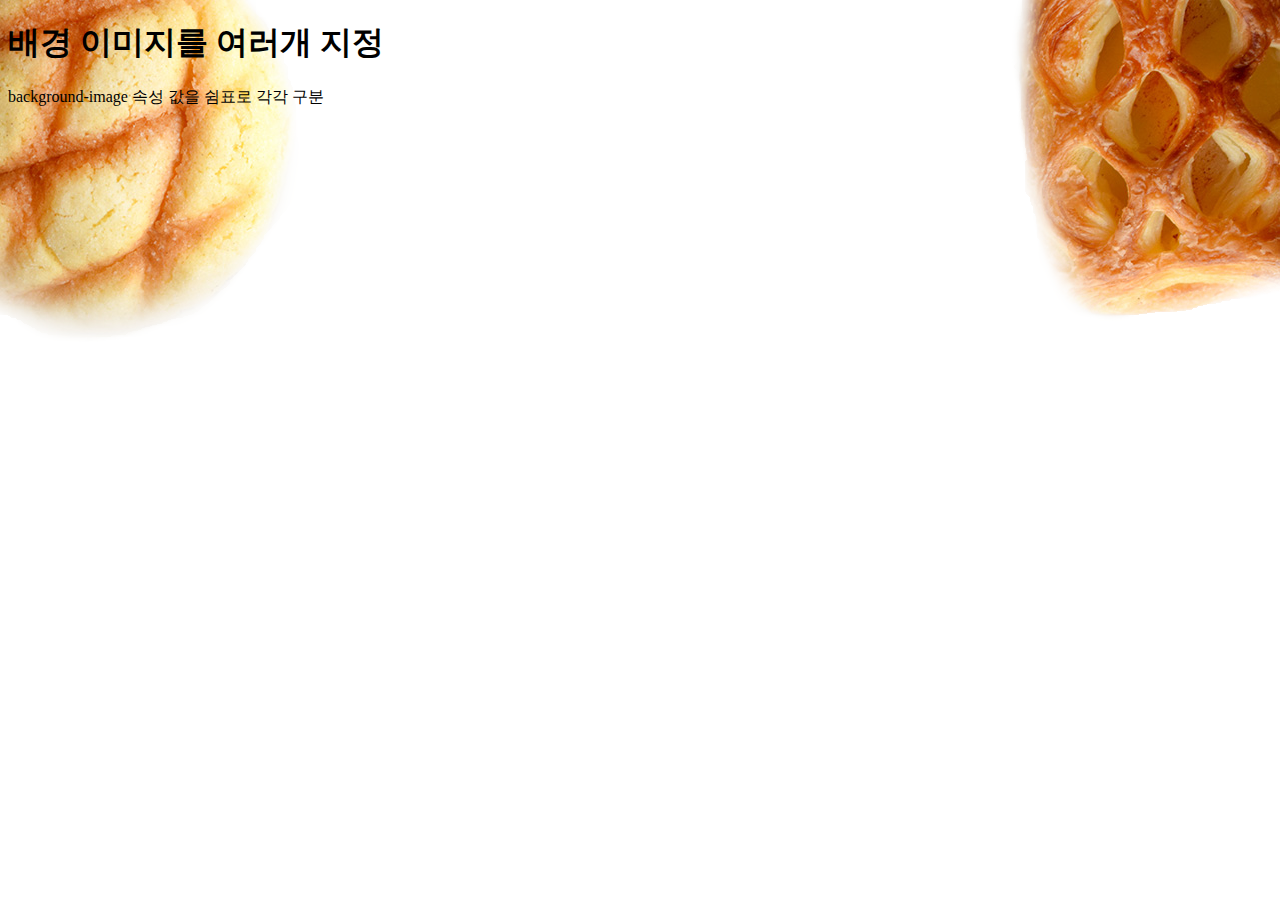
<file: 완성된 웹 사이트로 배우는 html css  웹 디자인/practice/chap2/03-demo1/index.html>
<!DOCTYPE html>
<html lang="ko">
    <head>
        <meta charset="utf-8">
        <title>배경 이미지를 여러개 지정</title>

    <!-- CSS -->
        <link href="style.css" rel="stylesheet">
    </head>

	<body>
        <h1>배경 이미지를 여러개 지정</h1>
        <p>background-image 속성 값을 쉼표로 각각 구분</p>
	</body>
</html>
</file>
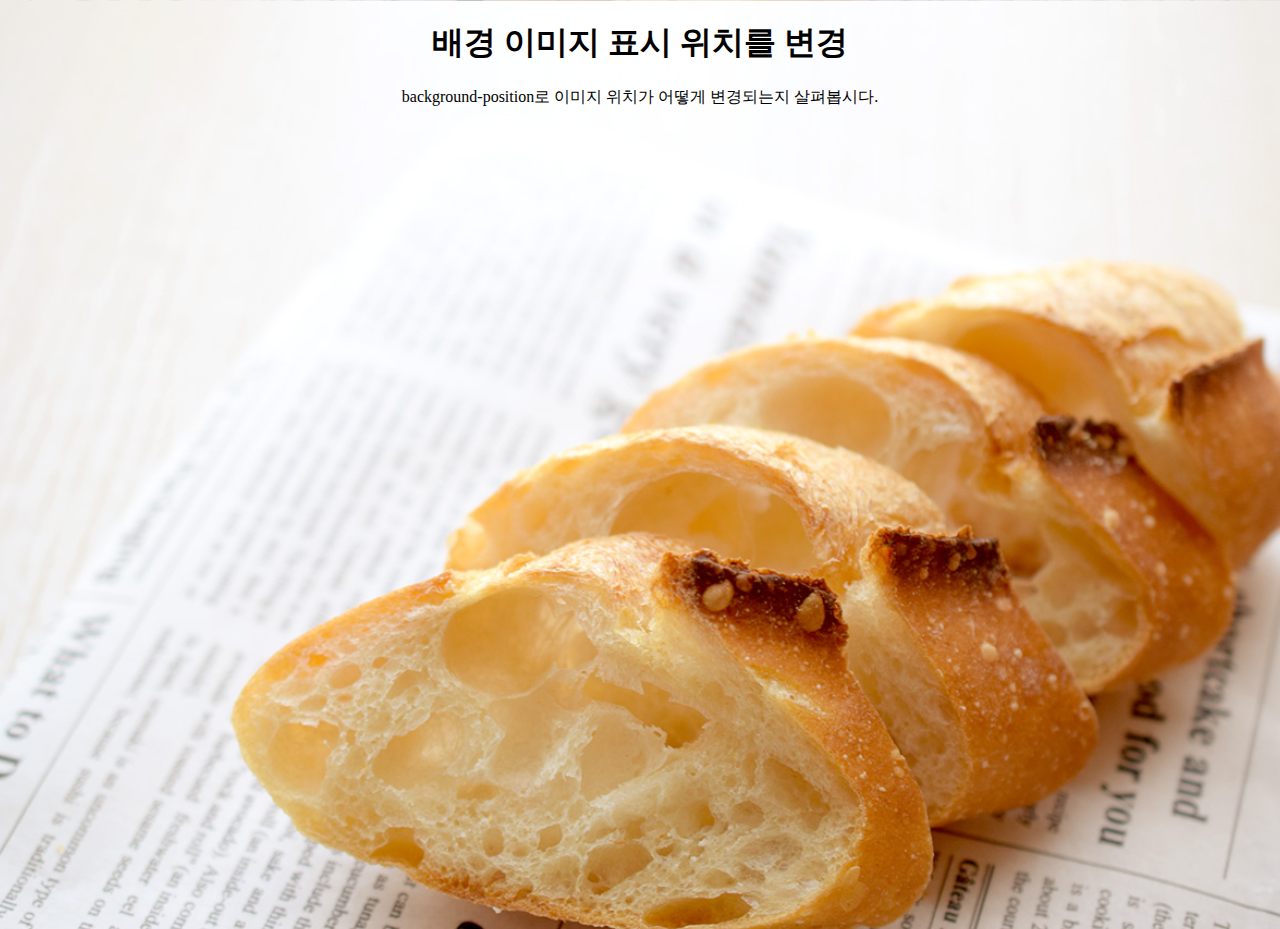
<file: 완성된 웹 사이트로 배우는 html css  웹 디자인/practice/chap2/03-demo2/index.html>
<!DOCTYPE html>
<html lang="ko">
    <head>
        <meta charset="utf-8">
        <title>배경 이미지 표시 위치를 변경</title>
        <meta name="viewport" content="width=device-width, initial-scale=1">

    <!-- CSS -->
        <link href="style.css" rel="stylesheet">
    </head>

	<body>
        <h1>배경 이미지 표시 위치를 변경</h1>
        <p>background-position로 이미지 위치가 어떻게 변경되는지 살펴봅시다.</p>
	</body>
</html>
</file>
<file: 완성된 웹 사이트로 배우는 html css  웹 디자인/practice/chap2/03-demo1/style.css>
body {
  /* 각각의 이미지를 불러옴. 쉼표로 구분함 */
  background: url("./images/bg1.png"), url("./images/bg2.png"); 
  background-repeat: no-repeat;
  background-position: left top, right top;
}
</file>
<file: 완성된 웹 사이트로 배우는 html css  웹 디자인/practice/chap2/03-demo2/style.css>
body {
    background-image: url(images/bg.jpg);
    background-size: cover;
    /* 이미지가 표시되는 위치 조정 */
    background-position: center center;
    text-align: center;
    height: 100vh;
}
</file>
